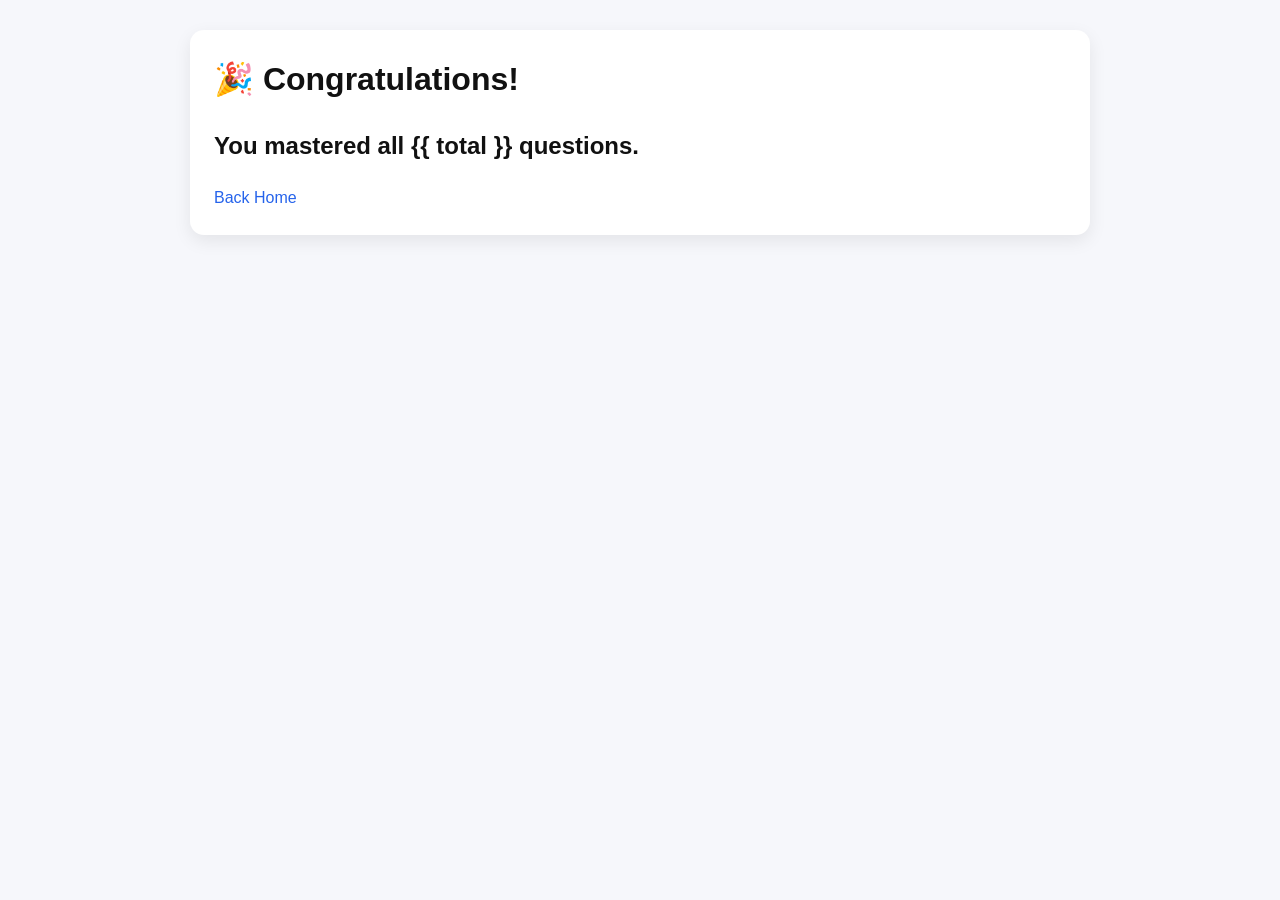
<file: templates/result.html>
<!DOCTYPE html>
<html>

<head>
    <meta name="viewport" content="width=device-width, initial-scale=1.0">
    <title>Completed</title>
    <link rel="stylesheet" href="/static/style.css">
</head>

<body>

<div class="container">

    <h1>🎉 Congratulations!</h1>

    <h2>You mastered all {{ total }} questions.</h2>

    <a href="/">
        Back Home
    </a>

</div>

</body>
</html>
</file>
<file: static/style.css>
/* ==================================================
   GLOBAL
================================================== */

* {
    box-sizing: border-box;
}

html {
    font-size: 16px;
}

body {
    font-family: -apple-system, BlinkMacSystemFont,
        "Segoe UI", Roboto, Arial, sans-serif;
    background: #f6f7fb;
    margin: 0;
    padding: 10px;
    color: #111;
    line-height: 1.6;
}

/* ==================================================
   MAIN CONTAINER
================================================== */

.container {
    width: 100%;
    max-width: 900px;
    margin: 20px auto;
    background: white;
    padding: 24px;
    border-radius: 14px;
    box-shadow: 0 6px 18px rgba(0, 0, 0, 0.08);
}

/* ==================================================
   HEADINGS
================================================== */

h1 {
    margin-top: 0;
    font-size: 2rem;
}

h2 {
    font-size: 1.5rem;
}

h3 {
    font-size: 1.25rem;
}

/* ==================================================
   QUIZ FILE LIST
================================================== */

.quiz-card {
    padding: 16px;
    background: #f3f4f6;
    margin-bottom: 12px;
    border-radius: 10px;
    border: 1px solid #e5e7eb;
    transition: transform 0.15s ease,
                box-shadow 0.15s ease;
}

.quiz-card:hover {
    transform: translateY(-2px);
    box-shadow: 0 6px 14px rgba(0,0,0,0.08);
}

.quiz-card a {
    display: block;
    font-size: 17px;
    font-weight: 500;
}

/* ==================================================
   QUESTION BOX
================================================== */

.question-box {
    margin-top: 20px;
    padding: 20px;
    background: white;
    border-radius: 12px;
    border: 1px solid #eee;
    box-shadow: 0 2px 8px rgba(0,0,0,0.04);
}

/* ==================================================
   QUESTION / ANSWER TEXT
================================================== */

.question-box p,
.content,
.answer {
    white-space: pre-wrap;
    overflow-wrap: break-word;
    word-break: break-word;
    font-size: 17px;
    line-height: 1.7;
}

.answer {
    color: #333;
}

/* ==================================================
   BUTTONS
================================================== */

button {
    padding: 12px 18px;
    margin-top: 10px;
    margin-right: 10px;

    cursor: pointer;

    border: none;
    border-radius: 8px;

    background: #2563eb;
    color: white;

    font-size: 16px;
    font-weight: 600;

    transition:
        background 0.2s ease,
        transform 0.1s ease;
}

button:hover {
    background: #1d4ed8;
}

button:active {
    transform: scale(0.97);
}

/* ==================================================
   PROGRESS
================================================== */

.progress {
    margin-bottom: 20px;
    font-size: 18px;
    font-weight: 500;
    color: #555;
}

/* ==================================================
   MESSAGE
================================================== */

.message {
    margin-top: 20px;
    font-size: 18px;
    font-weight: 600;

    padding: 10px 14px;

    border-radius: 8px;

    background: #f0fdf4;
    color: #166534;

    display: inline-block;
}

/* ==================================================
   LINKS
================================================== */

a {
    color: #2563eb;
    text-decoration: none;
}

a:hover {
    text-decoration: underline;
}

/* ==================================================
   HEADER
================================================== */

.header {
    margin-bottom: 20px;
}

.subtitle {
    color: #666;
    margin-top: 4px;
    font-size: 15px;
}

.back-btn {
    display: inline-block;
    margin-top: 10px;
    font-weight: 600;
}

/* ==================================================
   ALL QUESTIONS PAGE
================================================== */

.qa-list {
    margin-top: 20px;
}

.qa-card {
    background: white;
    border: 1px solid #eee;
    border-radius: 14px;

    padding: 20px;
    margin-bottom: 20px;

    box-shadow: 0 2px 10px rgba(0,0,0,0.04);
}

.badge {
    display: inline-block;

    background: #eef2ff;
    color: #3730a3;

    font-size: 13px;
    font-weight: 700;

    padding: 6px 12px;
    border-radius: 999px;

    margin-bottom: 10px;
}

.section {
    margin-top: 12px;
}

.label {
    font-size: 12px;
    text-transform: uppercase;
    color: #888;
    letter-spacing: 1px;
    margin-bottom: 8px;
}

.divider {
    height: 1px;
    background: #eee;
    margin: 15px 0;
}

/* ==================================================
   SCRATCHPAD
================================================== */

.scratchpad {
    margin-top: 20px;
}

#scratchpad {
    width: 100%;
    min-height: 200px;

    padding: 12px;

    border-radius: 8px;
    border: 1px solid #ccc;

    resize: vertical;

    font-size: 16px;
    line-height: 1.6;
}

/* ==================================================
   MOBILE
================================================== */

@media (max-width: 768px) {

    body {
        padding: 6px;
    }

    .container {
        width: 100%;
        margin: 8px auto;
        padding: 16px;
        border-radius: 10px;
    }

    h1 {
        font-size: 1.5rem;
    }

    h2 {
        font-size: 1.25rem;
    }

    h3 {
        font-size: 1.1rem;
    }

    .question-box,
    .qa-card {
        padding: 14px;
    }

    .question-box p,
    .content,
    .answer {
        font-size: 18px;
        line-height: 1.75;
    }

    button {
        width: 100%;
        margin-right: 0;
        margin-bottom: 10px;
        padding: 14px;
        font-size: 17px;
    }

    .progress {
        font-size: 17px;
    }

    #scratchpad {
        font-size: 16px;
        min-height: 180px;
    }
}
</file>
